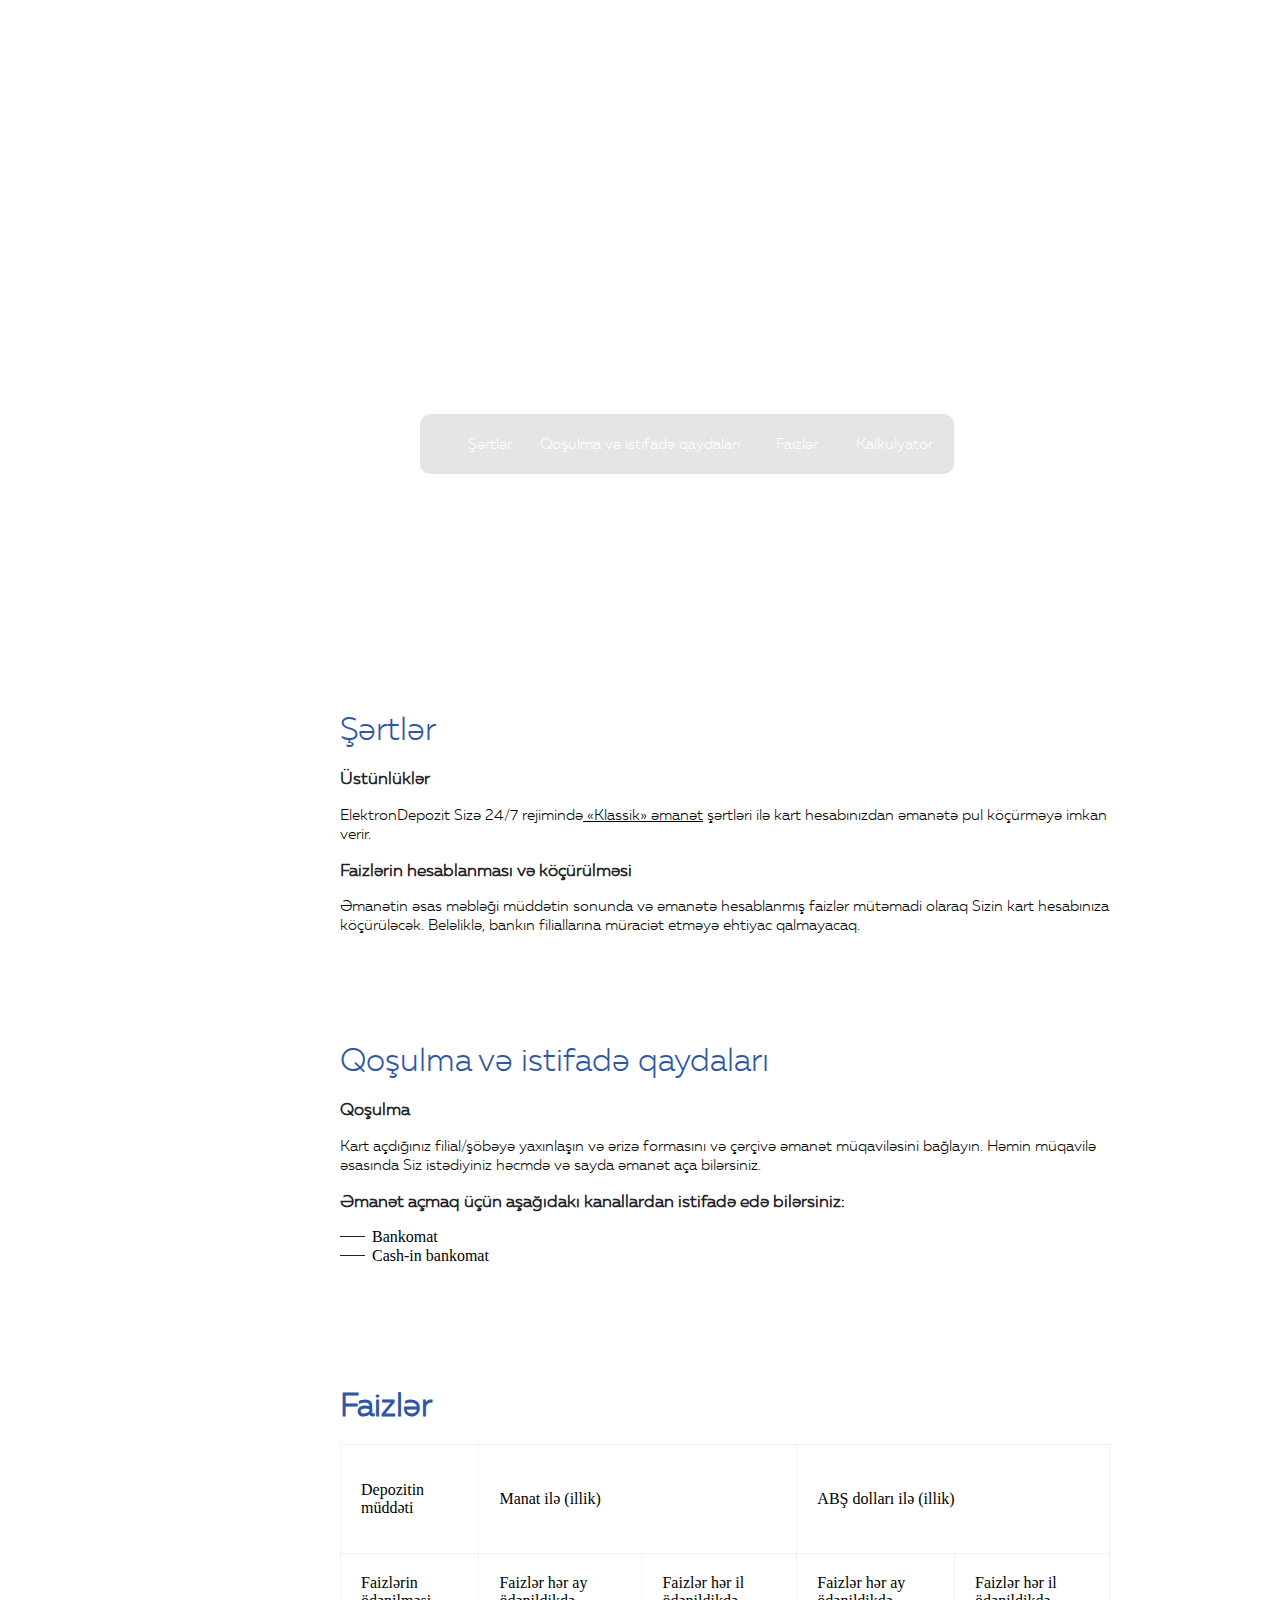
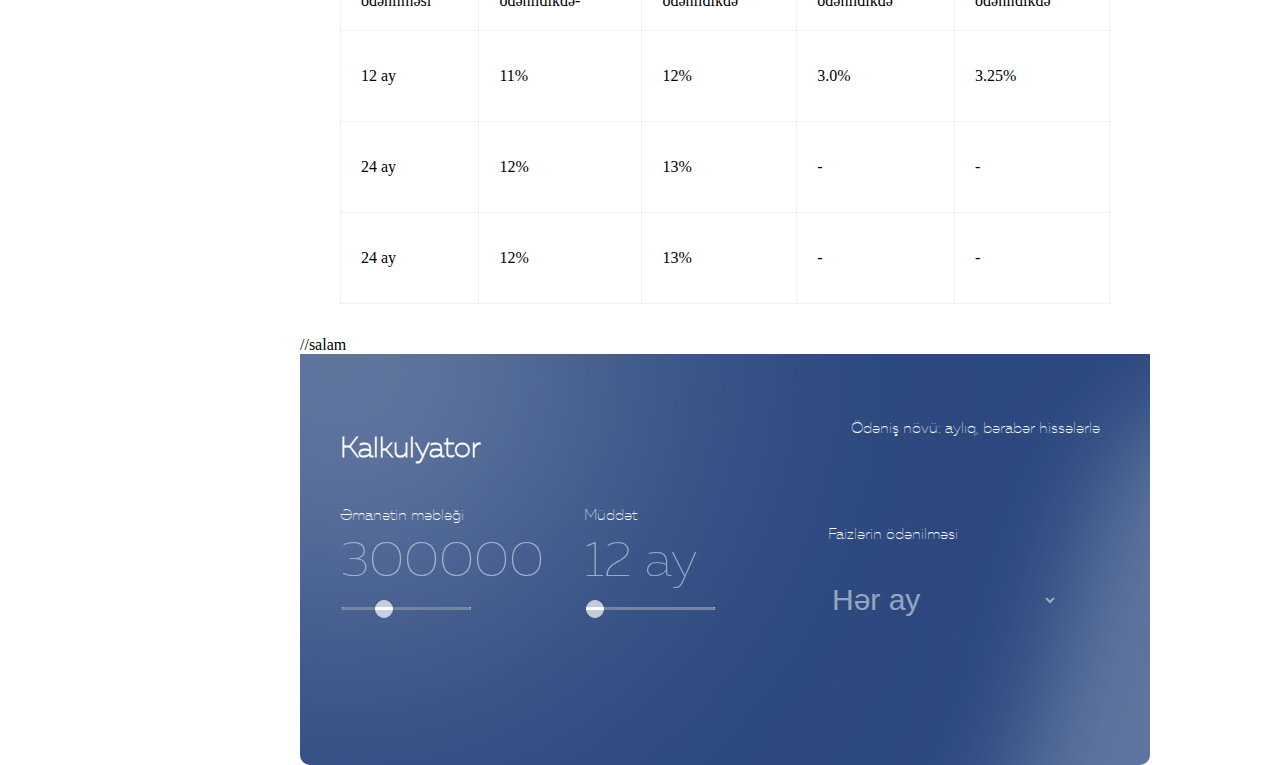
<file: ibar.white-master/temp2/index.html>
<!DOCTYPE html>
<html lang="en">
<head>
    <meta charset="UTF-8">
    <title>Document</title>
    <link rel="stylesheet" href="style.css">
    <link rel="stylesheet" href="custom.css">
    <link rel="stylesheet" href="main.css">
    
</head>
<body onscroll="change()">
   <div class="main">
     
 <div class="middler"></div>
<div class="wrapper">
<div class="md_wrap">
<h1>Elektron Depozit</h1>
<p> Banka gəlmədən depozit açın </p>
<ul class="nav_page">
    <li  onclick="tikla1()">Şərtlər</li>
    <li onclick="tikla2()">Qoşulma və istifadə qaydaları</li>
    <li onclick="tikla3()">Faizlər</li>
    <li onclick="tikla4()">Kalkulyator</li>
</ul>



</div>

<div class="scrolldown">
    <div class="mousey">
        <div class="scroller"></div>
    </div>
</div>

<div class="clear"></div>



<div class="content">
    <div class="white">
        <div class="conditions">
<h4>Şərtlər</h4>
<h3>Üstünlüklər</h3>
<p>ElektronDepozit Sizə 24/7 rejimində<u> «Klassik» əmanət</u> şərtləri ilə kart hesabınızdan əmanətə pul köçürməyə imkan verir.</p>
<h3>Faizlərin hesablanması və köçürülməsi</h3>
<p>Əmanətin əsas məbləği müddətin sonunda və əmanətə hesablanmış faizlər mütəmadi olaraq Sizin kart hesabınıza köçürüləcək.
     Beləliklə, bankın filiallarına müraciət etməyə ehtiyac qalmayacaq.</p>
        </div>
        <div class="subscription">
<h4>Qoşulma və istifadə qaydaları</h4>
<h3>Qoşulma</h3>
<p>Kart açdığınız filial/şöbəyə yaxınlaşın və ərizə formasını və  çərçivə əmanət müqaviləsini bağlayın.
     Həmin müqavilə əsasında Siz istədiyiniz həcmdə və sayda əmanət aça bilərsiniz.</p>
     <h3>Əmanət açmaq üçün aşağıdakı kanallardan istifadə edə bilərsiniz:</h3>
  
  
   <ul id="canals">
       <li><div></div> <span>Bankomat</span></li>
       <li><div></div> <span>Cash-in bankomat</span></li>
   </ul>

        </div>
        <div class="percent">
            <h4>Faizlər</h4>
            <table >
                <thead style="border-radius: 5px;"></thead>
                <tbody style="border-radius: 5px;">
                    <tr style="border-radius: 5px;">
                        <td style="border-radius: 5px;"><p>Depozitin müddəti</p></td>
                        <td colspan="2" ><p>Manat ilə (illik)</p></td>
                        <td colspan="2"><p>ABŞ dolları ilə (illik)</p></td>
                    </tr>

                    <tr>
                        <td>Faizlərin ödənilməsi</td>
                        <td>Faizlər hər ay ödənildikdə-</td>
                        <td>Faizlər hər il ödənildikdə</td>
                        <td>Faizlər hər ay ödənildikdə</td>
                        <td>Faizlər hər il ödənildikdə</td>
                    </tr>
                    <tr>
                        <td><p>12 ay</p></td>
                        <td><p>11%<p></td>
                        <td><p>12%</p></td>
                        <td><p>3.0%</p></td>
                        <td><p>3.25%</p></td>
                    </tr>
                    <tr>
                        <td><p>24 ay</p></td>
                        <td><p>12%</p></td>
                        <td><p>13%</p></td>
                        <td><p>-</p></td>
                        <td><p>-</p></td>
                    </tr>
                    <tr>
                         <td><p>24 ay</p></td>
                        <td><p>12%</p></td>
                        <td><p>13%</p></td>
                        <td><p>-</p></td>
                        <td><p>-</p></td>
                    </tr>
                </tbody>
            </table>
        </div>
//salam
         <div class="calcsection">
                    <div class="row">
                        <h4>Kalkulyator</h4>
                     <p>Ödəniş növü: aylıq, bərabər hissələrlə</p>
                    </div>
                     <div class="calcunder">
                            <div class="calcself">
                            <div class="row">
                                <div class="col4">
                                    <p>Əmanətin məbləği</p>
                                    <p>300000</p>
                                    <input type="range" min="0" max="1000000" value="300000" step="100">
                                </div>
                                <div class="col4">
                                    <p>Müddət</p>
                                    <p>12 ay</p>
                                    <input type="range" value="12" min="12" max="36" step="12">
                                </div>
                                <div class="col4">
                                    <p>Faizlərin ödənilməsi</p>
                                    <p>
                                        <select id="selectlist">

                                            <option id="1" selected >Hər ay</option>

                                            <option id="2" >
                                                Hər il
                                            </option>

                                        </select>
                                    </p>
                                </div>
                            </div>
                        </div>
                     </div>

              
              </div>
        </div>
        <!--white ends-->

        







<!--inner menu-->
        <div class="inner_menu">
            <b>ElektronDepozit</b>
            <ul class="menu_page">
                <li class="active" onclick="click1()"><a>Şərtlər</a></li>
                <li onclick="click2()"><a>Qoşulma və istifadə qaydaları</a></li>
                <li onclick="click3()"><a>Faizlər</a></li>
                <li onclick="click4()"><a>Kalkulyator<a></li>
            </ul>
        </div>
              



</div>




 </div>
 </div>
          
           

  <script src="script.js"></script>

</body>
</html>
</file>
<file: ibar.white-master/temp2/style.css>
body{
    background-image: url(https://ibar.az/site/templates/style/img/inner_page_bg.png)

}

.main{
    width: 100%;
    position:relative;
 

}
.wrapper{
    width: 960px;
    margin: 0 auto;
}

.middler{
    width: 100%;
    height: 670px;
   color: #fff;
    background: url(https://ibar.az/site/assets/files/1067/elektrondep1.jpg);
    background-repeat: no-repeat;
    background-size: cover;
    opacity: .45;
 background-position: center center;
 background-attachment: fixed;
}

.md_wrap{
    width: 700px;
    height: 250px;
    
    position: absolute;
    top: 230px;
    left: 340px;
}
.md_wrap>h1{
    text-align: center;
    font-size: 94px;
    line-height: 0px;
    color: #fff;
    font-weight: normal;
    font-family: 't',Arial, Helvetica, sans-serif;
    
    
}
.md_wrap>p{
    text-align: center;
    color: white;
    font-size: 1.2em;
    font-family: 't',Arial, Helvetica, sans-serif; 
   
}
.md_wrap>ul{
    text-align: center;
   background: rgba(0, 0, 0, .1);
    display: inline-block;
    margin-left: 80px;
    border-radius: 10px;
}
.md_wrap>ul>li{
    list-style: none;
    float: left;
     height: 60px;
     margin-right: 10px;
     font-size: 15px;
     color: white;
     line-height: 60px;
     cursor: pointer;
     font-family: 'l' ,Arial, Helvetica, sans-serif;

}
.md_wrap>ul>li:hover{
    background: rgba(0, 0, 0, .1); 
}

.md_wrap>ul>li:nth-child(1){
    width: 60px;
}
.md_wrap>ul>li:nth-child(2){
    width: 220px;
}
.md_wrap>ul>li:nth-child(3){
    width: 74px;
}
.md_wrap>ul>li:nth-child(4){
    width: 100px;
}
.scrolldown{
    width: 20px;
    height: 55px;
    position: absolute;
    
    bottom: 20px;
   position: absolute;
   left: 50%;
}
.mousey{
    width: 2px;
    height: 20px;
    border: 2px solid #fff;
    border-radius: 30px;
    padding: 3px 6px;
        opacity: 0.5;

}
.scroller{
    width: 2px;
    height: 5px;
    background-color: #fff;
    border-radius: 25%;
     animation-name: example;
    animation-duration: .5s;
    animation-iteration-count: infinite;
   
    position: relative;
   
}
@keyframes example {
    0%   { left:0px; top:0px;}
    25%  { left:0px; top:0px;}
    50%  { left:0px; top:0px;}
    75%  { left:0px; top:18px;}
    100% { background: no-repeat}
}
.clear{
    clear: both;
}
.content{
    width: 100%;

}
.white{
width: 850px;
float: right;
margin-right: 80px;
position:relative;


}
.conditions{
    width: 850px;
    height: 331px;
    background: #fff;
    padding: 40px;
    box-sizing: border-box;
}
.subscription{
    width: 850px;
    height: 345px;
    background:#fff ;
     padding: 40px;
      box-sizing: border-box;
}
.percent{
width: 850px;
height: 590px;
background: #fff;
 padding: 40px;
      box-sizing: border-box;

}
.conditions>h4{
font-size: 2em;
margin: 0;
padding: 0;
    color: #2e56a6;
    font-family: "l",Arial, Helvetica, sans-serif;
    font-weight: 400;
        margin: 0 0 20px;
}
.conditions>h3,.subscription>h3{
    font-size: 16.8px;
    color: #1E2126;
    font-family: "l",Arial, Helvetica, sans-serif;

}
.conditions>p,.subscription>p{
 font-family: "l",Arial, Helvetica, sans-serif;
 font-size: 15.4px;
 font-weight: normal;
}
.subscription>h4{
   color: #2e56a6; 
   font-size: 2em;
margin: 0;
padding: 0;
font-family: "l",Arial, Helvetica, sans-serif;
        margin: 0 0 20px;
        font-weight: 400;

}
.percent>h4{
color: #2e56a6; 
   font-size: 2em;
margin: 0;
padding: 0;
font-family: "l",Arial, Helvetica, sans-serif;
        margin: 0 0 20px;
}

#canals{
    margin: 0;
    padding: 0;
}

#canals>li>div{
    width: 25px;
    height: 1px;
    background: #1e2126;
    position: relative;
    top: 9px;
    
}

#canals>li>span{
    position: relative;
    left: 32px;
}
#canals>li{
    list-style: none;
}
.percent td{
    padding:20px;
    border:1px solid rgba(0, 0, 0, .05);    
}
table{
    border-collapse: collapse;
    border-radius: 100px !important;
}
.inner_menu{
    width: 200px;
    height: 230px;
        background: rgba(255, 255, 255, .1);
        border-radius: 10px;
       position:relative;
       left:80px;
       top:0;
       
       
        
     
}
b{
    color: #fff;
        padding: 15px 20px;
        font-family: 't',Arial, Helvetica, sans-serif; 
        font-size: 21px;
        display: block;
        font-weight: normal;
}

.menu_page{
         padding: 0;
   margin: 0;
      
}
.menu_page>li{
    list-style: none;
    height: 33px;
   cursor: pointer;

}
.menu_page>li:hover{
    background: rgba(255, 255, 255, .15);
}
.active{
    background: rgba(255, 255, 255, .15);
}

.menu_page>li:nth-child(2){
height: 52px;

}
.menu_page>li>a{
     
        display: block;
        color: #fff;
        font-weight: normal;
       padding: 7px 20px;
        font-family: "l",Arial, Helvetica, sans-serif;

        
       

        
    }
    /*calc*/
.calcsection{
    height:411px;
    width:100%;
    position:relative;
    box-sizing:border-box;
    background:url(calc_bg.png) center center no-repeat ;
    background-size:cover;
    float:right;  
    border-bottom-left-radius: 10px;
    border-bottom-right-radius: 10px;
    padding:40px;
    position:relative;
    font-family:"t";
    font-weight: 100;
    color:white;
}
.calcsection .col4{
    display:inline-block;
}
.calcsection .row h4{
    color:white;
    font-size:28px;
    margin-bottom:20px;

}
.calcsection> .row p{
   position:absolute;
   top:50px;
   right:50px;
   font-size:15.4px;
   color:white;
}
.calcsection .calcunder .row {
    height:100px;

}
.calcunder .row .col4 {
    line-height:30px;
    font-size:15.4px;
}
.calcunder .row .col4:nth-child(-n+2) p:nth-child(2) {
   font-size:50px;
   margin:15px 0;
   opacity:0.5;
   font-weight:normal;


}
.calcunder .row .col4 select{
    width:230px;
    height:70px;
    background: transparent;
    border:none;
    outline:none;
}
.calcunder .row .col4 select option{
    font-size:30px;
    color:black;
    
}
#selectlist{
    font-size:30px;
    color:white;
    opacity:0.5;
  
 
    
}
input[type=range] {
  -webkit-appearance: none;
 
}
input[type=range]:focus {
  outline: none;
  
}
input[type=range]::-webkit-slider-thumb:focus{
    background:white;
}
input[type=range]::-webkit-slider-runnable-track {
  width: 100%;
 height:3px;
  cursor: pointer;

  box-shadow: 0px 0px 0px #000000;
  background: #3a5277;
  border-radius: 10px;
  border: 0px solid #000000;
  opacity:0.7;
  z-index:0;
 
  }
  input[type=range]::-webkit-slider-thumb {
  border: 1px solid white;
  height: 18px;
  width: 18px;
  border-radius: 25px;
  background: white;
  cursor: pointer;
  -webkit-appearance: none;
  margin-top: -7px;
  opacity:1 !important;
  z-index:4;
  }
</file>
<file: ibar.white-master/temp2/custom.css>
html,body{
  padding: 0;
  margin: 0;
}
.col1{
 width: calc((100% / 12) * 1) ;
   height: 300px;
 
  float: left;
}

.col2{
 width: calc((100% / 12) * 2) ;
    height: 300px;
  
  float: left;
}

.col3{
 width: calc((100% / 12) * 3) ;

  float: left;
}

.col4{
  width: calc((100% / 12) * 4) ;
}

.col5{
  width: calc((100% / 12) * 5);
}

.col6{
  
 width: calc((100% / 12) * 6) ;
}

.col7{
 width: calc((100% / 12) * 7) ;
}

.col8{
   width: calc((100% / 12) * 8);
}

.col9{
  width: calc((100% / 12) * 9);
}

.col10{
  width: calc((100% / 12) * 10);
}

.col11{
 width: calc((100% / 12) * 11) ;
}

.col12{
  width: 100%;
}

.left{
    float: left;
}

.right{
    float: right;
}

.clear{
    clear: both;
}
</file>
<file: ibar.white-master/temp2/main.css>
body,html{
padding: 0;
margin: 0;

}
*{
    transition: 0.3s all ease-in
}

@font-face {
    font-family: 'l';
    src: url(font/l-webfont.eot);
    src: url(font/l-webfont.eot?#iefix) format('embedded-opentype'), url(font/l-webfont.woff2) format('woff2'), url(font/l-webfont.woff) format('woff'), url(font/l-webfont.ttf) format('truetype');
    font-weight: 400;
    font-style: normal
}

@font-face {
    font-family: 'r';
    src: url(font/r-webfont.eot);
    src: url(font/r-webfont.eot?#iefix) format('embedded-opentype'), url(font/r-webfont.woff2) format('woff2'), url(font/r-webfont.woff) format('woff'), url(font/r-webfont.ttf) format('truetype');
    font-weight: 400;
    font-style: normal
}

@font-face {
    font-family: 't';
    src: url(font/t-webfont.eot);
    src: url(font/t-webfont.eot?#iefix) format('embedded-opentype'), url(font/t-webfont.woff2) format('woff2'), url(font/t-webfont.woff) format('woff'), url(font/t-webfont.ttf) format('truetype');
    font-weight: 400;
    font-style: normal
}

.wrapper{
width: calc(100% - 100px);
margin: 0 auto;

}

.col1{
width: calc(((100% / 12) * 1) - calc((25px - (25px / 12))));

}
.col2{
width: calc(((100% / 12) * 2) - calc((25px - (25px / 12) * 2)));

}
.col3{
width: calc(((100% / 12) * 3) - calc((25px - (25px / 12) * 3)));

}
.col4{
width: calc(((100% / 12) * 4) - calc((25px - (25px / 12) * 4)));

}
.col5{
width: calc(((100% / 12) * 5) - calc((25px - (25px / 12) * 5)));

}
.col6{
width: calc(((100% / 12) * 6) - calc((25px - (25px / 12) * 6)));

}
.col7{
width: calc(((100% / 12) * 7) - calc((25px - (25px / 12) * 7)));

}
.col8{
width: calc(((100% / 12) * 8) - calc((25px - (25px / 12) * 8)));

}
.col9{
width: calc(((100% / 12) * 9) - calc((25px - (25px / 12) * 9)));

}
.col10{
width: calc(((100% / 12) * 10) - calc((25px - (25px / 12) * 10)));

}
.col11{
width: calc(((100% / 12) * 11) - calc((25px - (25px / 12) * 11)));

}
.col12{
width: calc(((100% / 12) * 12) - calc((25px - (25px / 12) * 12)));

}
</file>
